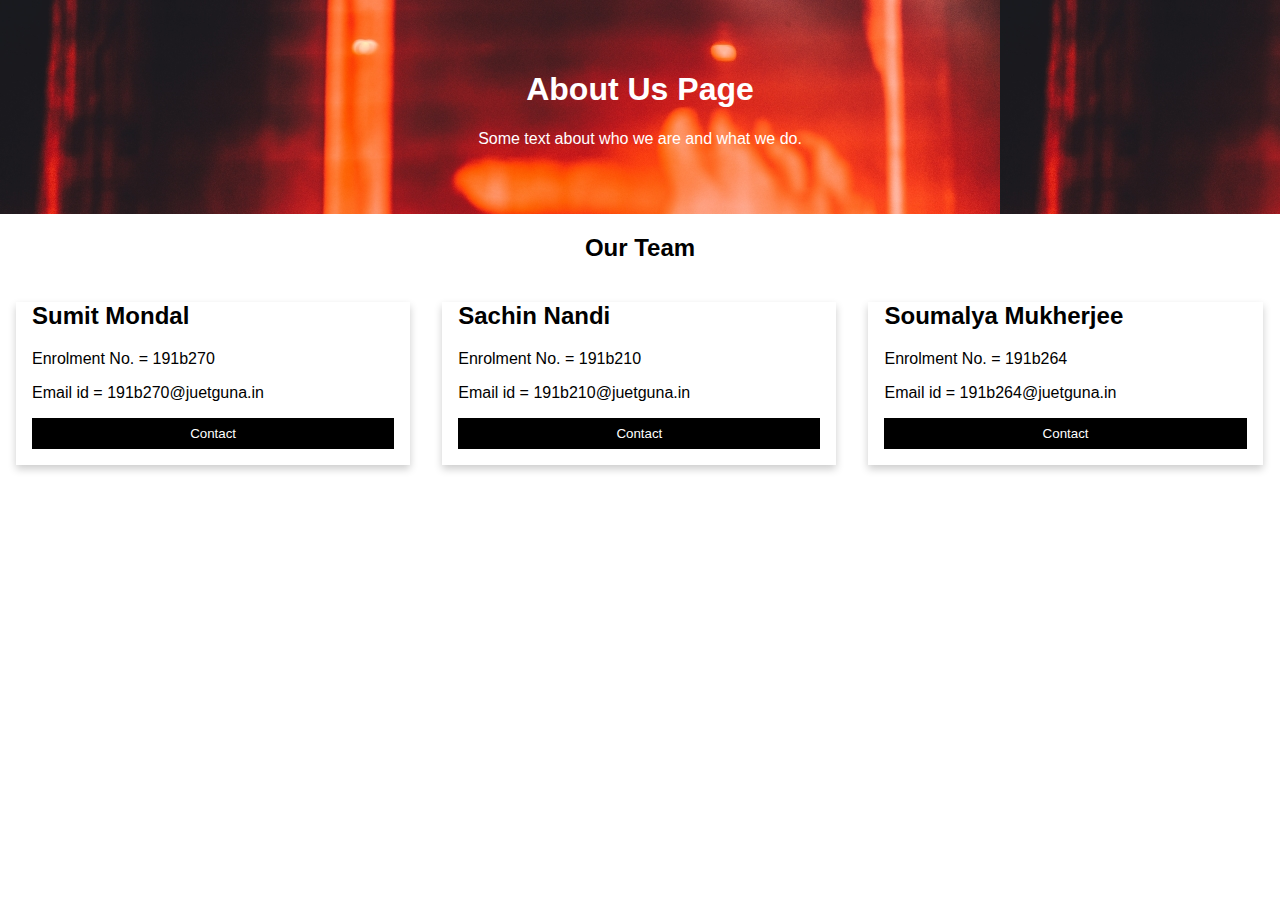
<file: aboutus.html>
<!DOCTYPE html>
<html lang="en">
<head>
    <meta charset="UTF-8">
    <meta http-equiv="X-UA-Compatible" content="IE=edge">
    <meta name="viewport" content="width=device-width, initial-scale=1.0">
    <title>Document</title>
    <style>
        body {
  font-family: Arial, Helvetica, sans-serif;
  margin: 0;
}

html {
  box-sizing: border-box;
}

*, *:before, *:after {
  box-sizing: inherit;
}

.column {
  float: left;
  width: 33.3%;
  margin-bottom: 16px;
  padding: 0 8px;
}

.card {
  box-shadow: 0 4px 8px 0 rgba(0, 0, 0, 0.2);
  margin: 8px;
}

.about-section {
  padding: 50px;
  text-align: center;
  background-image: url(bg4.jpg);
  color: white;
}

.container {
  padding: 0 16px;
}

.container::after, .row::after {
  content: "";
  clear: both;
  display: table;
}

.title {
  color: grey;
}

.button {
  border: none;
  outline: 0;
  display: inline-block;
  padding: 8px;
  color: white;
  background-color: #000;
  text-align: center;
  cursor: pointer;
  width: 100%;
}

.button:hover {
  background-color: #555;
}

@media screen and (max-width: 650px) {
  .column {
    width: 100%;
    display: block;
  }
}
    </style>
</head>
<body>
    
<div class="about-section">
  <h1>About Us Page</h1>
  <p>Some text about who we are and what we do.</p>
  
</div>

<h2 style="text-align:center">Our Team</h2>
<div class="row">
  <div class="column">
    <div class="card">
      
      <div class="container">
        <h2>Sumit Mondal</h2>
        <p class="title"></p>
        <p>Enrolment No. = 191b270 </p>
        <p>Email id = 191b270@juetguna.in</p>
        <p><button class="button">Contact</button></p>
      </div>
    </div>
  </div>

  <div class="column">
    <div class="card">
      
      <div class="container">
        <h2>Sachin Nandi</h2>
        <p class="title"></p>
        <p>Enrolment No. = 191b210 </p>
        <p>Email id = 191b210@juetguna.in</p>
        <p><button class="button">Contact</button></p>
      </div>
    </div>
  </div>

  <div class="column">
    <div class="card">
      
      <div class="container">
        <h2>Soumalya Mukherjee</h2>
        <p class="title"></p>
        <p>Enrolment No. = 191b264 </p>
        <p>Email id = 191b264@juetguna.in</p>
        <p><button class="button">Contact</button></p>
      </div>
    </div>
  </div>
</div>
</div>
</body>
</html>
</file>
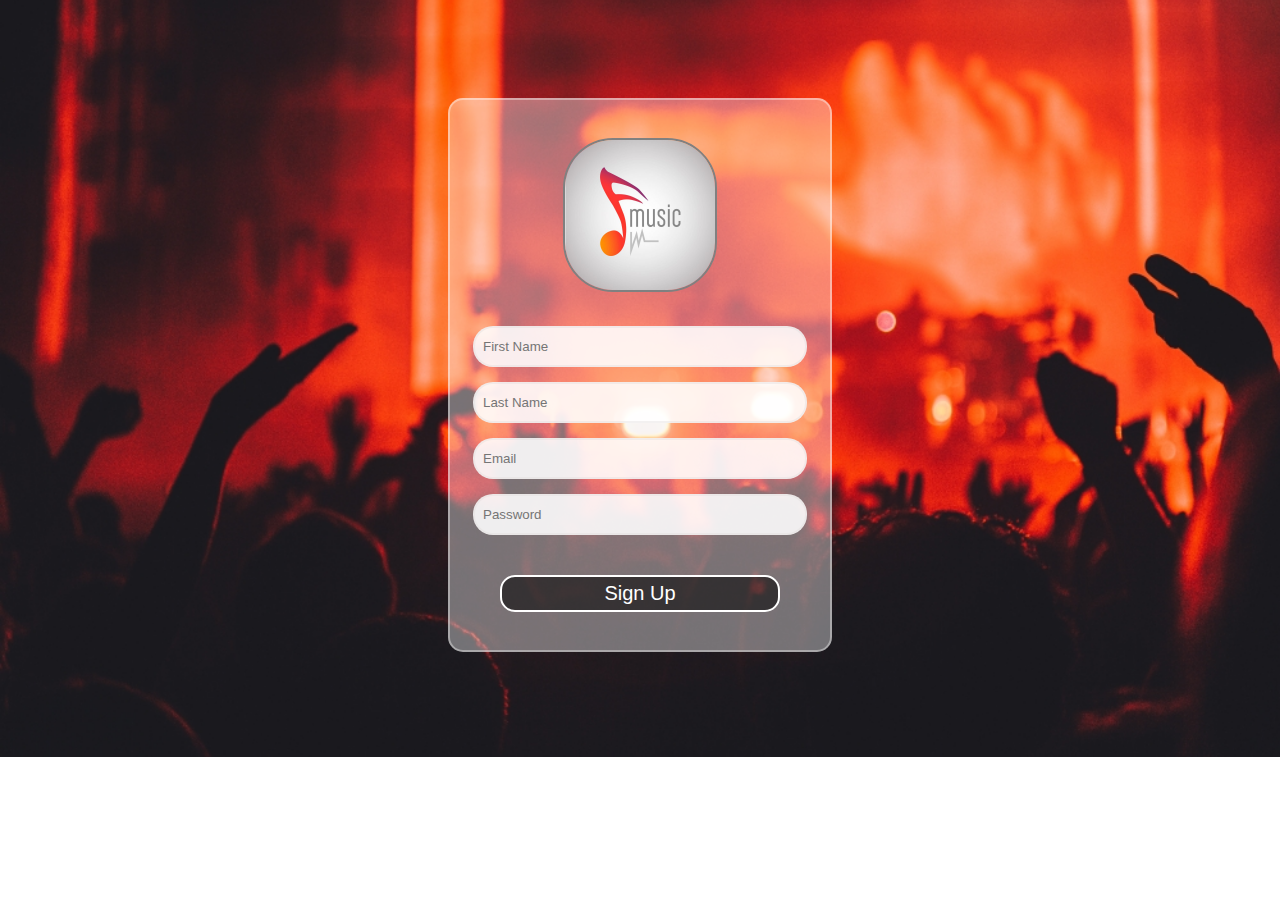
<file: signup.html>
<!DOCTYPE html>
<html lang="en">

<head>
    <meta charset="UTF-8">
    <meta http-equiv="X-UA-Compatible" content="IE=edge">
    <meta name="viewport" content="width=device-width, initial-scale=1.0">
    <title>Simple Login Page Template</title>
    <style>
        html {
            background-image: url(bg4.jpg);
            background-position: center;
            background-repeat: no-repeat;
            background-size: cover;
        }
        
        .body-content {
     
            padding-top: 10vh;
            
        }
        
        .container {
            width: 380px;
            height: 550px;
            display: flex;
            flex-direction: column;
            justify-content: center;
            align-items: center;
            margin: auto;
            border: 2px solid rgba(255, 255, 255, 0.39);
            border-radius: 15px;
            background: rgba(255, 255, 255, 0.39);
        }
        
        .logo {
            margin-bottom: 15px;
            margin-top: 0px;
            padding-top: 0;
        }
        
        .logo img {
            width: 150px;
            margin: 10px;
            border-radius: 50px;
            border:2px solid gray;
        }
        
        form {
            display: flex;
            flex-direction: column;
        }
        
        .form-item {
            margin: 5px;
            padding-bottom: 10px;
            display: flex;
        }
        
        .form-item label {
            display: block;
            padding: 2px;
            font-size: 20px;
            width: 100px;
        }
        
        .form-item input {
            width: 320px;
            height: 35px;
            border: 2px solid #e1dede69;
            border-radius: 20px;
            background: #ffffffe1;
            color: grey;
            padding-left: 8px;
        }
        
        .form-btns {
            display: flex;
            flex-direction: column;
            margin: auto;
            padding: 10px 0;
        }
        
        .form-btns button {
            margin: auto;
            font-size: 20px;
            padding: 5px 15px;
            border: 2px solid;
            border-radius: 15px;
            color: white;
            background: #0000008c;
            width: 280px;
            cursor: pointer;
        }
        .form-btns button:hover{
            
            background-color: rgba(0, 0, 0, 0.774);
        }
        
        .options {
            padding-top: 15px;
            margin: auto;
        }
        
        .options a {
            padding:3px 10px;
            border-radius: 9px;
            background-color: #000000de;
            text-decoration: none;
            color: rgb(255, 255, 255);
            margin: 0 40px;
            font-family: Arial, Helvetica, sans-serif;
            font-size: 15px;

        }
        .options a:hover {
            color: grey;
 
        }
        
        p {
            text-align: center;
            font-size: 10px;
            font-family: Arial, Helvetica, sans-serif;
        }
    </style>
    <script src="./auth.js"></script>
         
</head>

<body>
    
    <div class="body-content">

        <div class="container">
            <div class="logo">
                <img src="logo3.jpg" alt="Company Logo" srcset="">
            </div>
            <div class="login-form" id="Registration">
                    <div class="form-item">
                        <!-- <label for="userName">Username:</label> -->
                        <input type="text" name="firstName" id="firstName" placeholder="First Name"required>
                    </div>
                    <div class="form-item">
                        <!-- <label for="userName">Username:</label> -->
                        <input type="text" name="lastName" id="lastName" placeholder="Last Name"required>
                    </div>
                    <div class="form-item">
                        <!-- <label for="userName">Username:</label> -->
                        <input type="text" name="email" id="email" placeholder="Email"required>
                    </div>
                    <div class="form-item">
                        <!-- <label for="passWord">Password:</label> -->
                        <input type="password" name="passWord" id="passWord" placeholder="Password"required>
                    </div>

                    <div class="form-btns">

                        <div class="options">
                            <button onclick="signup()" ondblclick="signup()" id="signup">Sign Up</button>
                            
                        </div>


                    </div>
            </div>
        </div>
    </div>

   
</body>

</html>
</file>
